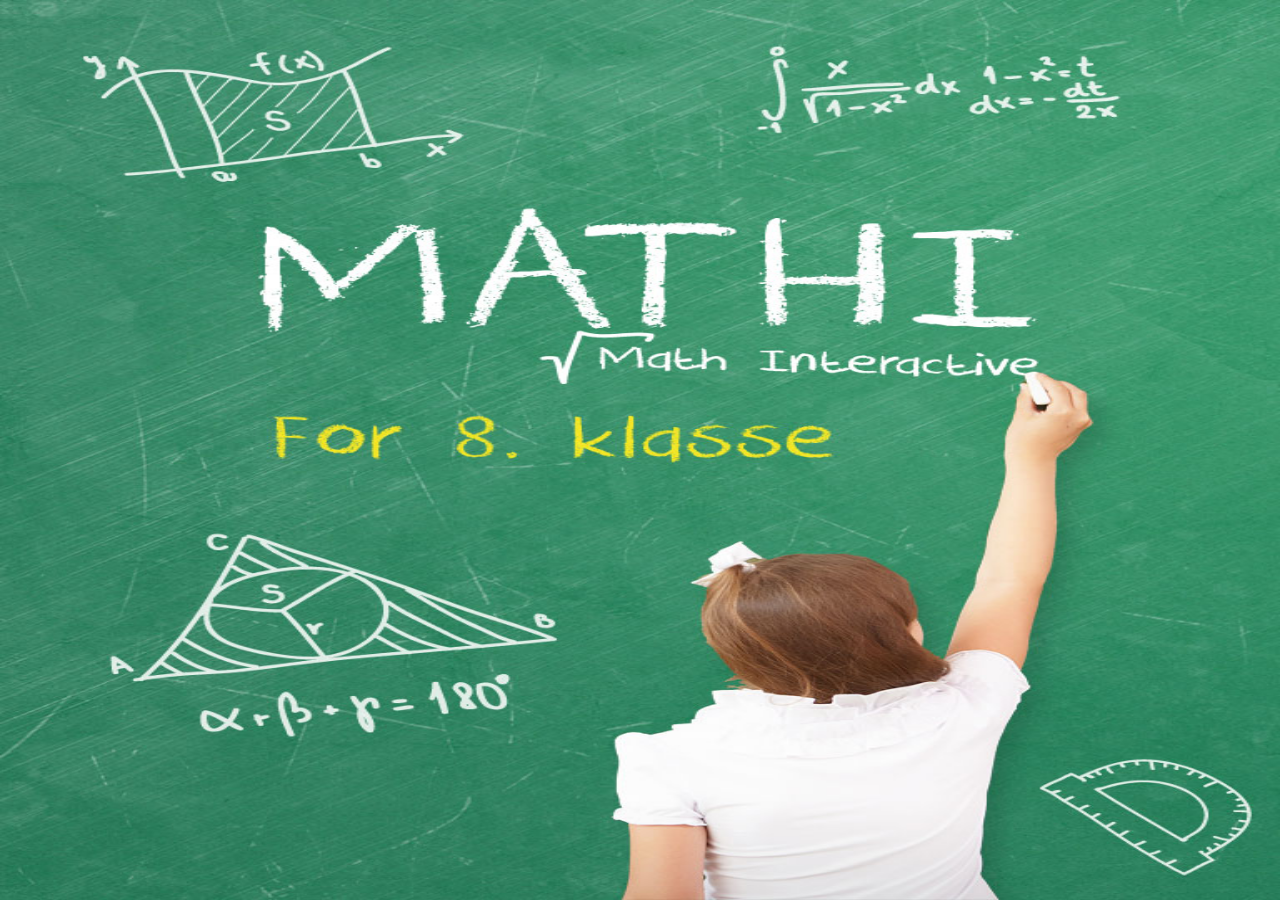
<file: index.html>
<!DOCTYPE html> 
<html> 
<head> 
	<title>Mathi</title> 
	
	<meta name="viewport" content="width=device-width, initial-scale=1"> 
	<meta http-equiv="Content-Type" content="text/html; charset=UTF-8" />

	<link href='http://fonts.googleapis.com/css?family=Open+Sans:300,700,400' rel='stylesheet' type='text/css'>
	<link rel="stylesheet" href="css/style.css" />
	<script src="http://code.jquery.com/jquery-1.8.2.min.js"></script>
	<script src="js/turn.js"></script>
	<script type="text/javascript" src="js/kinetic.min.js"></script>
    <script type="text/javascript" src="js/PlotMate.js"></script>
    <script type="text/javascript" src="js/MirrorMate.js"></script>
	<script>
	document.addEventListener('DOMContentLoaded', function()
	{
      var mate = new PlotMate({
        container:          'canvas',
        width:              500,
        height:             500,
        spacing:            50,
        limit: 				3,
        targetPerimeter: 	16,
        threshold: 			0
      });

      var targetPolygon = [-4, -1, -2, 1, -3, -4, -1, -2, -1, 4];
      var mirror = new MirrorMate({
        container:          'mirrorcanvas',
        width:              500,
        height:             500,
        spacing:             50,
        limit:               (targetPolygon.length / 2),
        targetPolygon:       targetPolygon
      });

    }, false);
    $(document).bind('touchmove', false);

    $(function()
	{
		$(window).ready(function() 
		{
			$('#book').turn(
			{
				display: 'single',
				acceleration: false,
				gradients: !$.isTouch,
				when: {
					turned: function(e, page) {
						reloadDimensions();
					}
				}
			});
		});
		window.addEventListener('orientationchange', handleOrientation, false);
		function handleOrientation() 
		{
			reloadDimensions();
		}
	})
  </script>

  <script type="text/javascript" charset="utf-8">

function reloadDimensions()
{
	$("#book").turn("size", $(window).width(), $(window).height());
}

function onLoad()
{
	$(window).ready(function() 
	{
		$('#book').turn(
		{
			display: 'single',
			acceleration: false,
			gradients: !$.isTouch,
			when: {
				turned: function(e, page) {

				}
			}
		});
	});
	window.addEventListener('orientationchange', handleOrientation, false);
	function handleOrientation() 
	{
		alert("orientation changed");
	}
}
</script>
</head> 

<body>
	<div id="book">
		<div style="background-image:url(images/frontpage.jpg);"></div>
		<div>
			<div class="headbar">
				<h1>Geometry</h1>
			</div>
			
			<div style="width: 100%;">
				<h2 style="padding-left:25px; margin-bottom: -15px;">Introduction</h2>
				<div id="text_1" style=" align: left; padding-top: 20px; padding-left: 25px; padding-right: 25px; margin-bottom: 50px;">
					<img src="images/vinkelmaalermm.jpg" style="height: 20%; width: 30%; float: right;">
					The word geometry originates from the greek language and means earth measurement.
					To make measurements as precise as possible, good tools are required.
					A good compass, a sharp pen, a long ruler, a set square and a goniometer.
					A compass is used for drawing circles and sectors of circles. Another important feature of a compass is used for measuring distances.
				</div>
			</div>
			<div style="margin-top: 50px; padding-left: 25px; padding-right: 25px;">
				<h2>Perimeter of a Triangle</h2>
				<img src="images/perimeter.png" style="float: right;">
				  <div style="max-width: 70%;">
				  The perimeter, P, of a triangle is given by the sum of all it's sides.
				  Given a triangle with the sides <i>a</i>, <i>b</i> and <i>c</i>, the perimeter <i>P</i> is given by the formula: <br>
				  <blockquote style="font-size: 1.2em;">
				  P = a + b + c
				  </blockquote>
				  The formula can easily be extended to calculate the perimeter of an arbitrary n-sided polygon:
				  <br>
				  <blockquote style="font-size: 1.2em;">
				  P = side 1 + side 2 + ... + side i + ... + side n
				  </blockquote>
				  </div>
			</div>
			<div style="margin-top: 50px; padding-left: 25px; padding-right: 25px; clear: both;">
				<h2>Reflection Symmetry</h2>
				<img src="images/mirror.png" style="float: right;">
			  <div style="max-width: 70%;">
         A flip operation refers to making a mirror of your geometry.<br/> 
			    A figure can for example be mirrored over the x-axis by negation of the x component in each of is coordinates.
			    <br><br>By negating the y component instead of the x component in each coordinate, the figure is mirroed over the y-axis.
				</div>
			</div>
			</div>

			<div>
				<div class="headbar">
					<h1>Geometry</h1>
				</div>

				<div style="padding-left: 25px; padding-right: 25px;">
				<h2>Assignment:</h2>
				Create a triangle with the perimeter of 16cm<br><br><br>
			
				<div style="width: 100%; padding-left -25px;">
					<img src="images/handmm.png" style="position: fixed; right: -10px;">
					<div id="canvas"></div>
				</div>

				<div style="width: 500px; background-color: #269357; margin: auto; color: #FFFFFF;">
					<p style="padding-left: 10px; margin-top: 0px; padding-top: 15px; padding-bottom: 15px; font-size: large;"><b><i>&bull; Tab once to create a point<br>&bull; Tab a point two times to delete it<br>&bull; Press and hold a point to drag it</i></b></p>
				</div>
			</div>
		</div>

		<div>
			<div class="headbar">
				<h1>Mirroring objects</h1>
			</div>
			
			<div style="padding-left: 25px; padding-right: 25px;">
			<h2>Assignment:</h2>
			Mirror the polygon over the y-axis<br><br><br>

				<div style="width: 100%; padding-left -25px;">
					<img src="images/handmm.png" style="position: fixed; right: -10px;">
					<div id="mirrorcanvas"></div>
				</div>

				<div style="width: 500px; background-color: #269357; margin: auto; color: #FFFFFF;">
					<p style="padding-left: 10px; margin-top: 0px; padding-top: 15px; padding-bottom: 15px; font-size: large;"><b><i>&bull; Tab once to create a point<br>&bull; Tab a point two times to delete it<br>&bull; Press and hold a point to drag it</i></b></p>
				</div>

			</div>
		</div>
		<div style="background-image:url(images/bg.jpg);"></div> 
	</div>
</body>
</file>
<file: css/style.css>
/* BODY CODE */
html, body 
{
	height: 100%;
	width: 100%;
	margin: 0px !important;
	padding: 0px !important;
	overflow: hidden;
	font-family: 'Open Sans', sans-serif;
}

/* Turn.js design code */
#book

{
    width: 100%;
    height: 100%;
}

#book .turn-page
{
    background-color:#fff;
    background-size:100% 100%;
}

#canvas
{
	border:				1px solid black;
	width:				500px;
	height:				500px;
	margin:				auto;
}

#mirrorcanvas
{
	margin:             auto;
	border:             1px solid black;
	height:				500px;
	width:				500px;
	cursor:             crosshair;
}

/* fonts */
.boldfont
{
	font-family: 'Open Sans', sans-serif;
}

.bookpage
{
	text-align: justify;
	width: 90%;
	min-height: 100%;
}

/* Page design stuff */
.headbar
{
  background-image:url('../images/bg.jpg');
  box-shadow: 0px 4px 4px #888888;

	width: 100%;
	height: 45px;

	color: #FFFFFF;
}

.headbar h1
{
	font-family: 'Open Sans', sans-serif;
	margin: 0px 0px 0px 0px;
	padding-left: 20px;
}
/*
#book .shadow
{
	
	-webkit-box-shadow: -5px -5px 0 5px #000;
	-moz-box-shadow: -5px -5px 0 5px #000;
	-ms-box-shadow: -5px -5px 0 5px #000;
	-o-box-shadow: -5px -5px 0 5px #000;
	box-shadow: -5px -5px 0 5px #000;
}
*/
</file>
